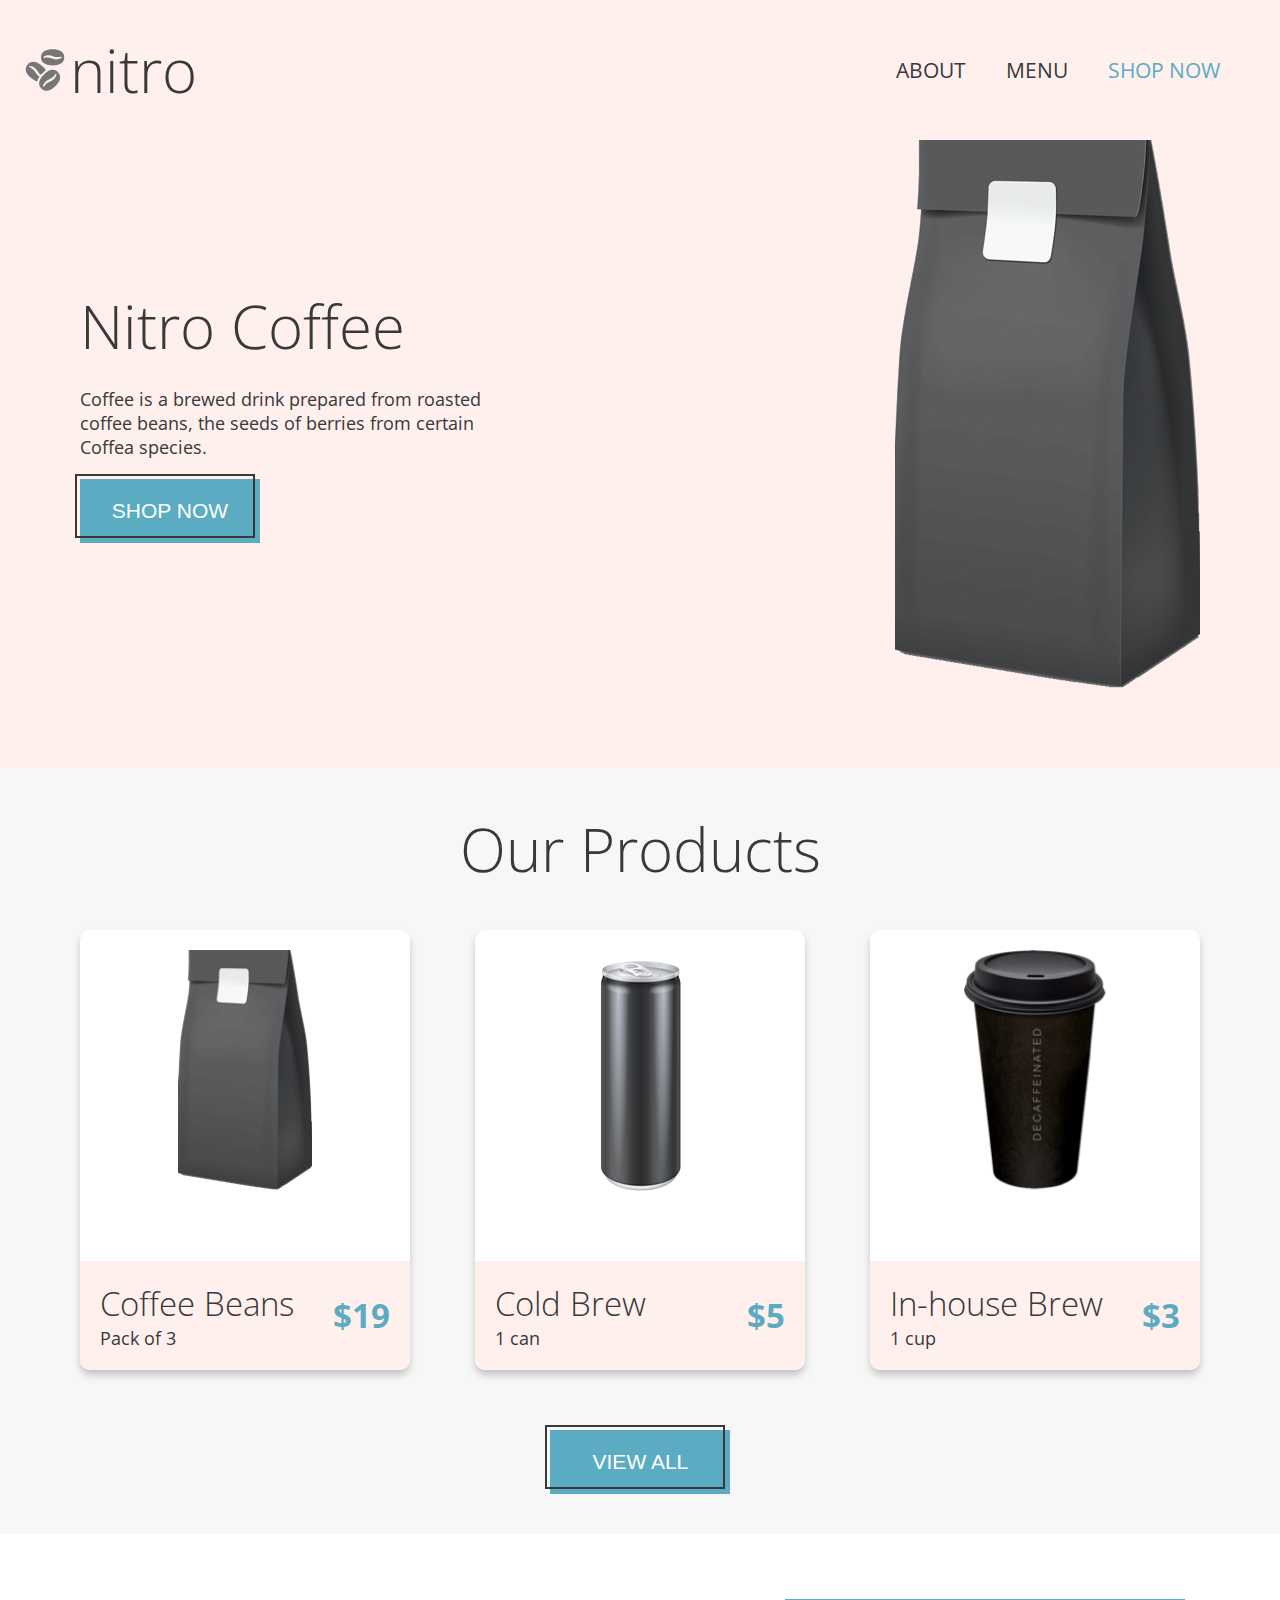
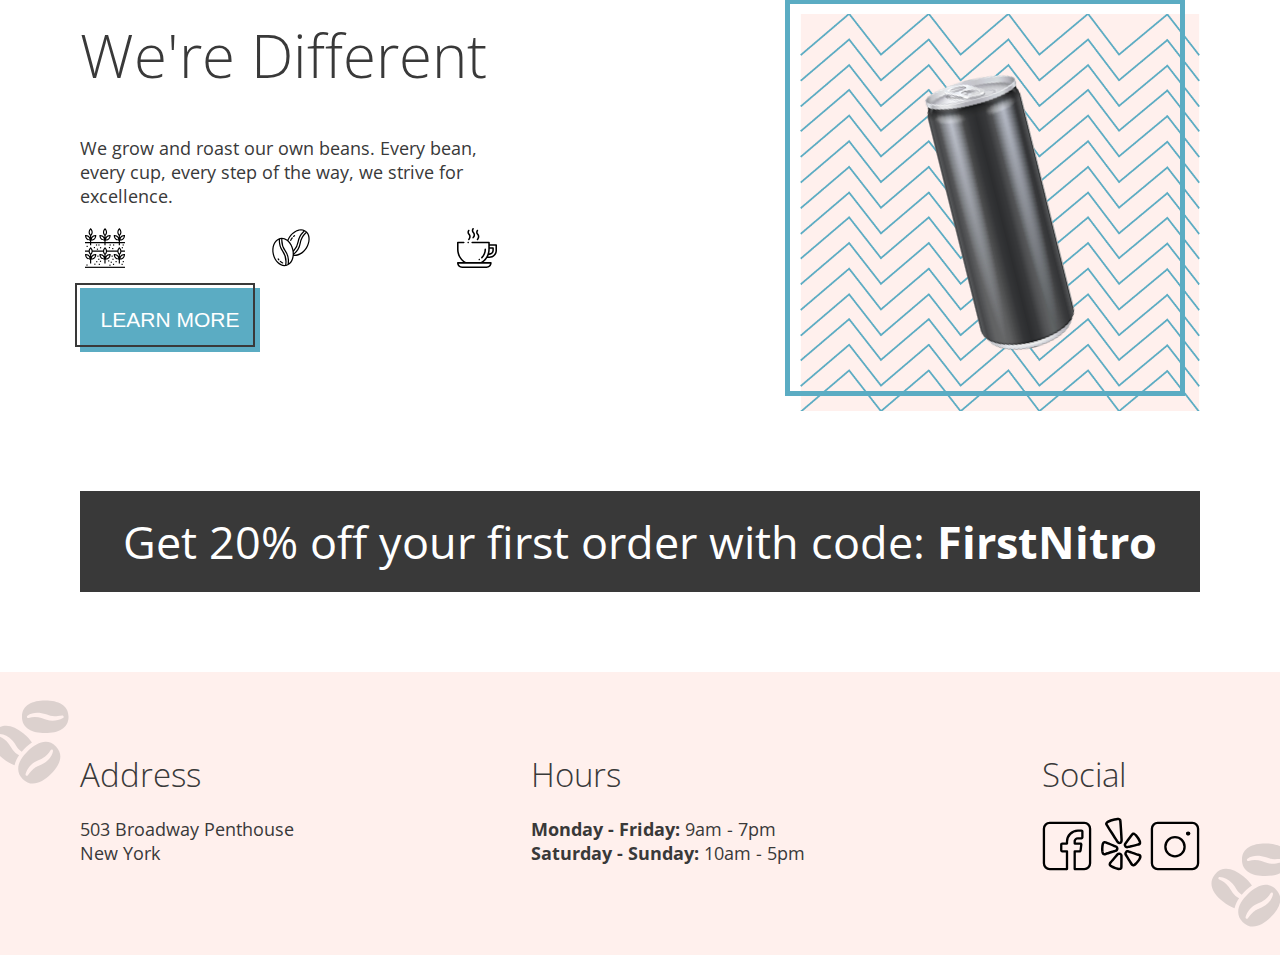
<file: index.html>
<!DOCTYPE html>
<html lang="en">
  <head>
    <meta charset="UTF-8" />
    <meta name="viewport" content="width=device-width, initial-scale=1.0" />
    <link
      href="https://fonts.googleapis.com/css2?family=Open+Sans:ital,wght@0,300;0,400;0,600;0,700;1,400&display=swap"
      rel="stylesheet"
    />
    <link rel="stylesheet" type="text/css" href="./scss/landing.css" />
    <title>Coffee Shop - Home</title>
  </head>
  <body>
    <!-- Header -->
    <header class="site-header">
      <nav class="toolbar">
        <div class="toolbar__container">
          <img
            class="toolbar__icon"
            src="./assets/logos/coffee-beans-logo-and-footer.svg"
            alt="coffee bean logo"
          />
          <h2 class="toolbar__title">nitro</h2>
        </div>
        <ul class="toolbar__list">
          <li class="toolbar__list--item">
            <a class="toolbar__list--link" href="index.html">ABOUT</a>
          </li>
          <li class="toolbar__list--item">
            <a class="toolbar__list--link" href="./pages/menu.html">MENU</a>
          </li>
          <li class="toolbar__list--item">
            <a class="toolbar__list--active-link" href="./pages/menu.html"
              >SHOP NOW</a
            >
          </li>
        </ul>
      </nav>

      <!-- Intro -->
      <div class="intro">
        <div class="intro__container">
          <h1 class="intro__container--title">Nitro Coffee</h1>
          <p class="intro__container--desc">
            Coffee is a brewed drink prepared from roasted coffee beans, the
            seeds of berries from certain Coffea species.
          </p>
          <div class="button__container">
            <div class="button__container--border">
            </div>
            <button class="button">SHOP NOW</button>
          </div>
        </div>
        <img
          class="intro__image"
          src="./assets/images/coffeebeans-hero.png"
          alt="coffee bag"
        />
      </div>
    </header>

    <!-- Products -->
    <section class="product">
      <h2 class="product__title">Our Products</h2>
      <div class="product__container">
        <card class="product__card">
          <img
            class="product__card--image"
            src="./assets/images/coffeebeans.png"
            alt="coffee beans"
          />
          <div class="product__card--container">
            <div class="product__card--desc">
              <h3 class="product__card--title">Coffee Beans</h3>
              <p>Pack of 3</p>
            </div>
            <strong class="product__card--price">$19</strong>
          </div>
        </card>
        <card class="product__card">
          <img
            class="product__card--image"
            src="./assets/images/coldbrew.png"
            alt="cold brew"
          />
          <div class="product__card--container">
            <div class="product__card--desc">
              <h3 class="product__card--title">Cold Brew</h3>
              <p>1 can</p>
            </div>
            <strong class="product__card--price">$5</strong>
          </div>
        </card>
        <card class="product__card">
          <img
            class="product__card--image"
            src="./assets/images/inhousebrew.png"
            alt="in-house brew"
          />
          <div class="product__card--container">
            <div class="product__card--desc">
              <h3 class="product__card--title">In-house Brew</h3>
              <p>1 cup</p>
            </div>
            <strong class="product__card--price">$3</strong>
          </div>
        </card>
      </div>
      <div class="button__container button--center">
        <div class="button__container--border-center">
        </div>
        <button class="button">VIEW ALL</button>
      </div>
    </section>

    <!-- Discounts -->
    <section class="discounts">
      <div class="discounts__container">
        <div class="discounts__section--left">
          <h2 class="discounts__title">We're Different</h2>
          <p class="discounts__desc">
            We grow and roast our own beans. Every bean, every cup, every step
            of the way, we strive for excellence.
          </p>
          <div class="discounts__row">
            <img
              class="discounts__row--icon"
              src="./assets/logos/planting.svg"
            />
            <img
              class="discounts__row--icon"
              src="./assets/logos/coffee-beans.svg"
            />
            <img
              class="discounts__row--icon"
              src="./assets/logos/coffee-cup.svg"
            />
          </div>
          <div class="button__container">
            <a href="index.html">
            <div class="button__container--border">
            </div>
            <button class="button">LEARN MORE</button>
          </div>
            </a>
        </div>
        <div class="discounts__section--right">
          <div class="discounts__section--container">
            <img
              class="discounts__section--can"
              src="./assets/images/tiltedcan.png"
              alt="tilted can"
            />
          </div>
        	<div class="discounts__section--border">
          </div>
        </div>
      </div>
      <p class="discounts__text">
        Get 20% off your first order with code: <strong class="discounts__text--bold">FirstNitro</strong>
      </p>
    </section>

    <!-- Footer -->
    <footer class="footer">
        <img
        class="footer__icon footer__icon--left"
        src="./assets/logos/coffee-beans-logo-and-footer.svg"
        alt="coffee bean logo"
      />
   <div class="footer__container">
        <div class="footer__address footer__container--item">
          <h3 class="footer__title">Address</h3>
          <p>
            503 Broadway Penthouse
            <br />
            New York
          </p>
        </div>
        <div class="footer__hours footer__container--item">
          <h3 class="footer__title">Hours</h3>
          <p>
            <strong class="footer__hours--bold">Monday - Friday:</strong> 9am - 7pm
            <br />
            <strong class="footer__hours--bold">Saturday - Sunday:</strong> 10am - 5pm
          </p>
        </div>
        <div class="footer__social footer__container--item">
          <h3 class="footer__title">Social</h3>
          <img
            class="footer__social--logo"
            src="./assets/logos/Facebook-Icon.svg"
            alt="Facebook"
          />
          <img
            class="footer__social--logo"
            src="./assets/logos/Yelp-Icon.svg"
            alt="Yelp"
          />
          <img
            class="footer__social--logo"
            src="./assets/logos/Instagram-Icon.svg"
            alt="Instagram"
          />
        </div>
      </div>
      <img
        class="footer__icon footer__icon--right"
        src="./assets/logos/coffee-beans-logo-and-footer.svg"
        alt="coffee bean logo"
      />
    </footer>
  </body>
</html>
</file>
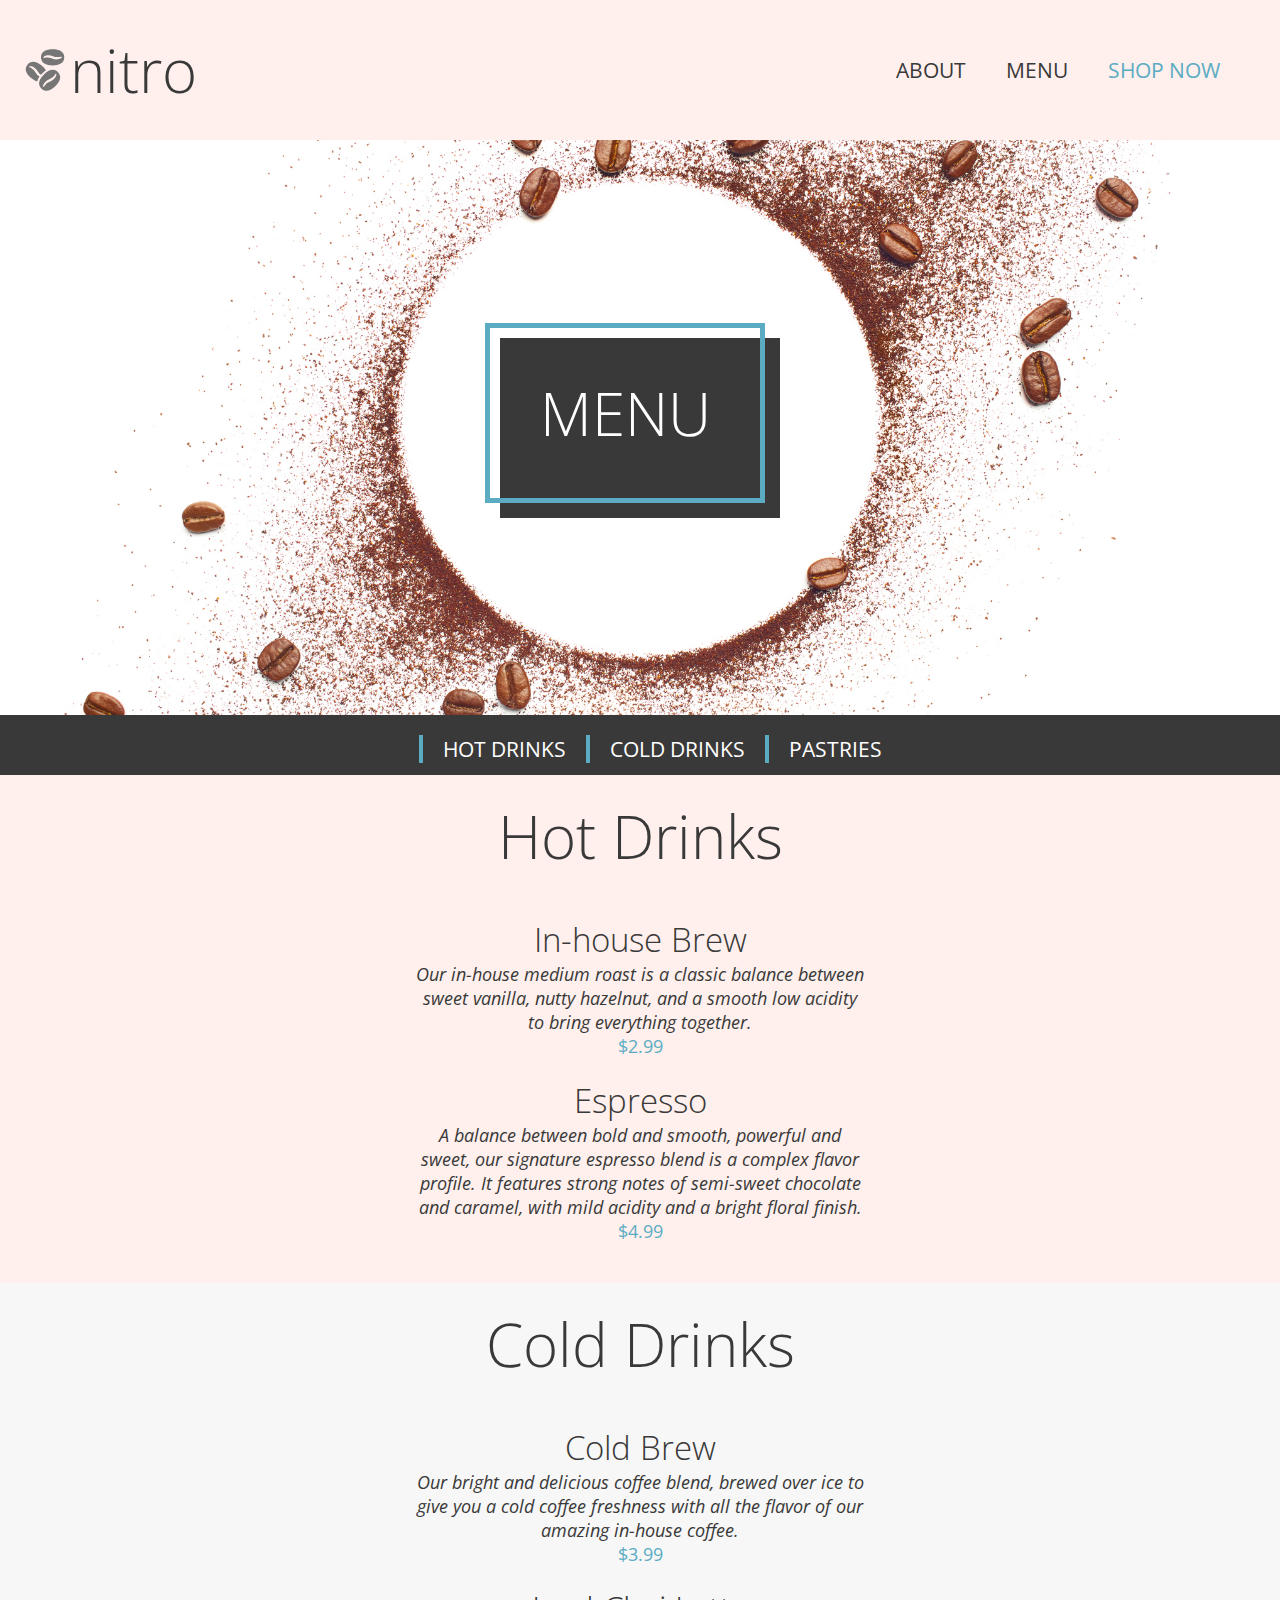
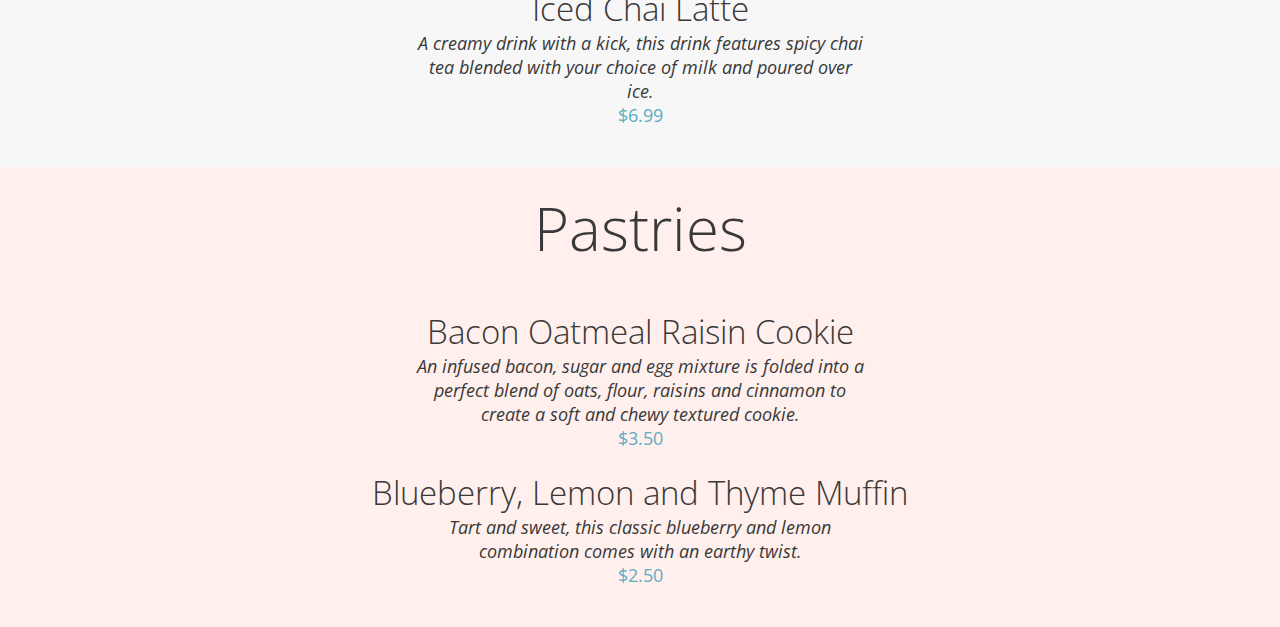
<file: pages/menu.html>
<!DOCTYPE html>
<html lang="en">
<head>
    <meta charset="UTF-8">
    <meta name="viewport" content="width=device-width, initial-scale=1.0">
    <link href="https://fonts.googleapis.com/css2?family=Open+Sans:ital,wght@0,300;0,400;0,600;0,700;1,400&display=swap" rel="stylesheet">
    <link rel="stylesheet" type="text/css" href="../scss/menu.css"></link>
    <title>Coffee Shop - Menu</title>
</head>
<body>
    <!-- Header -->
    <header class="site-header">
        <nav class="toolbar">
            <div class="toolbar__container">
                <img class="toolbar__icon" src="../assets/logos/coffee-beans-logo-and-footer.svg" alt="coffee bean logo" />
                <h2 class="toolbar__title ">nitro</h2>
            </div>
            <ul class="toolbar__list">
                <li class="toolbar__list--item">
                    <a class="toolbar__list--link" href="../index.html">ABOUT</a>
                </li>
                <li class="toolbar__list--item">
                    <a class="toolbar__list--link" href="menu.html">MENU</a>
                </li>
                <li class="toolbar__list--item">
                    <a class="toolbar__list--active-link" href="menu.html">SHOP NOW</a>
                </li>
            </ul>
        </nav>

    <!-- Header Image -->
        <div class="header-image">
        	<div class="header-image__container">
            	<div class="header-image__container--border">
                	<h1 class="header-image__container--title">MENU</h1>
                </div>
            </div>
        </div>
    <!-- Menu Items -->
        <nav class="menu__items">
            <ul class="menu__nav">
                <li class="menu__nav-item">
                    <a class="menu__nav-item--link" href="#hot-drinks">Hot Drinks</a>
                </li>
                <li class="menu__nav-item">
                    <a class="menu__nav-item--link" href="#cold-drinks">Cold Drinks</a>
                </li>
                <li class="menu__nav-item">
                    <a class="menu__nav-item--link" href="#pastries">Pastries</a>
                </li>
            </ul>
        </nav>
    </header>

    <main>
    <!-- Menu Sections -->
    <!-- The p tags are indented for legibilty - they are not in a different container -->
        <section id="hot-drinks" class="menu-section">
            <h2 class="menu-section__title">Hot Drinks</h2>
            <h3 class="menu-section__item">In-house Brew</h3>
                <p class="menu-section__item--desc">Our in-house medium roast is a classic balance between sweet vanilla, nutty hazelnut, and a smooth low acidity to bring everything together.</p>
                <p class="menu-section__item--price">$2.99</p>
            <h3 class="menu-section__item">Espresso</h3>
                <p class="menu-section__item--desc">A balance between bold and smooth, powerful and sweet, our signature espresso blend is a complex flavor profile. It features strong notes of semi-sweet chocolate and caramel, with mild acidity and a bright floral finish.</p>
                <p class="menu-section__item--price">$4.99</p>
        </section>
        <section id="cold-drinks" class="menu-section">
            <h2 class="menu-section__title">Cold Drinks</h2>
            <h3 class="menu-section__item">Cold Brew</h3>
                <p class="menu-section__item--desc">Our bright and delicious coffee blend, brewed over ice to give you a cold coffee freshness with all the flavor of our amazing in-house coffee.</p>
                <p class="menu-section__item--price">$3.99</p>
            <h3 class="menu-section__item">Iced Chai Latte</h3>
                <p class="menu-section__item--desc">A creamy drink with a kick, this drink features spicy chai tea blended with your choice of milk and poured over ice.</p>
                <p class="menu-section__item--price">$6.99</p>
        </section>
        <section id="pastries" class="menu-section">
            <h2 class="menu-section__title">Pastries</h2>
            <h3 class="menu-section__item">Bacon Oatmeal Raisin Cookie</h3>
                <p class="menu-section__item--desc">An infused bacon, sugar and egg mixture is folded into a perfect blend of oats, flour, raisins and cinnamon to create a soft and chewy textured cookie.</p>
                <p class="menu-section__item--price">$3.50</p>
            <h3 class="menu-section__item">Blueberry, Lemon and Thyme Muffin</h3>
                <p class="menu-section__item--desc">Tart and sweet, this classic blueberry and lemon combination comes with an earthy twist.</p>
                <p class="menu-section__item--price">$2.50</p>
        </section>
    </main>
</body>
</html>
</file>
<file: scss/landing.css>
/* All font sizing is based on the body's default root font size (16px) */
/* Variables */
/* Mixins */
/* Global Styling */
body {
  padding: 0;
  margin: 0;
}

h1, h2, h3, p, li, strong, a {
  font-family: "Open Sans", sans-serif;
  color: #393939;
  margin: 0;
  list-style-type: none;
}

h1, h2 {
  font-size: 3.75rem;
}

h3, #toolbar-title {
  font-size: 2.06rem;
}

h1, h2, h3, #toolbar-title {
  font-weight: lighter;
}

p {
  font-size: 1.125rem;
}

a {
  text-decoration: none;
}

/* Header */
.toolbar, .toolbar__list, .toolbar__container {
  display: flex;
  justify-content: space-between;
  align-items: center;
  padding: 1.25rem;
}
.toolbar__container {
  padding: 0;
}
.toolbar__title {
  margin: 0;
}
.toolbar__list--item {
  list-style-type: none;
  font-size: 1.3125rem;
  margin: 0 1.25rem;
}
.toolbar__list--active-link {
  color: #5BACC3;
}
.toolbar__icon, .discounts__row--icon, .footer__social--logo {
  min-width: 3.125rem;
  max-width: 7.5rem;
}

/* Local Styling */
.button {
  min-width: 11.25rem;
  max-width: 80vw;
  box-sizing: border-box;
  border: none;
  background: #5BACC3;
  color: #FFF;
  font-size: 1.3125rem;
  padding: 1.25rem 0;
}
.button__container {
  position: relative;
}
.button__container--border {
  min-width: 11.25rem;
  max-width: 80vw;
  box-sizing: border-box;
  height: 100%;
  position: absolute;
  top: -0.3125rem;
  left: -0.3125rem;
  border: 0.125rem solid #393939;
}
.button__container--border:active {
  min-width: 11.25rem;
  max-width: 80vw;
  box-sizing: border-box;
  height: 100%;
  position: absolute;
  top: 0;
  left: 0;
  border: 0.125rem solid #393939;
}
.button__container--border-center {
  min-width: 11.25rem;
  max-width: 80vw;
  height: 100%;
  box-sizing: border-box;
  position: absolute;
  top: -0.3125rem;
  left: -0.3125rem;
  border: 0.125rem solid #393939;
}
.button__container--border-center:active {
  min-width: 11.25rem;
  max-width: 80vw;
  box-sizing: border-box;
  height: 100%;
  position: absolute;
  top: 0;
  left: 0;
  border: 0.125rem solid #393939;
}
.button--center {
  margin-top: 2.5rem;
  margin-left: 42%;
}

header, .intro, footer {
  background: #FFF0ED;
}

/* Intro */
.intro {
  display: flex;
  justify-content: space-between;
  align-items: center;
  padding: 0 5rem 5rem 5rem;
  flex-wrap: wrap;
}
.intro__container {
  width: 33vw;
}
.intro__container--title {
  margin: 0;
}
.intro__container--desc {
  margin: 1.25rem 0;
}

/* Products */
.product {
  background-color: #F7F7F7;
  padding: 2.5rem 5rem;
}
.product__container, .product__card--container, .product__card {
  display: flex;
  justify-content: space-between;
  flex-wrap: wrap;
}
.product__title {
  text-align: center;
  margin: 0;
  padding-bottom: 2.5rem;
}
.product__card {
  flex-direction: column;
  min-width: 20.625rem;
  max-width: 21.875rem;
  min-height: 27.5rem;
  max-height: 28.75rem;
  border-radius: 0.625rem;
  background-color: #FFF;
  box-shadow: 0 0.3125rem 0.5625rem -0.0625rem rgba(0, 0, 0, 0.25);
  margin-bottom: 1.25rem;
}
.product__card--container {
  flex-direction: row;
  align-items: center;
  border-radius: 0 0 0.625rem 0.625rem;
  background-color: #FFF0ED;
  padding: 1.25rem;
}
.product__card--title, .product__card--desc {
  margin: 0;
}
.product__card--image {
  min-height: 15rem;
  max-height: 34.375rem;
  display: block;
  margin: 1.25rem auto;
}
.product__card--price {
  font-size: 2.06rem;
  color: #5BACC3;
}

/* Discounts */
@-webkit-keyframes flash {
  0% {
    background-color: #393939;
  }
  50% {
    background-color: #5BACC3;
  }
  100% {
    background-color: #393939;
  }
}
@keyframes flash {
  0% {
    background-color: #393939;
  }
  50% {
    background-color: #5BACC3;
  }
  100% {
    background-color: #393939;
  }
}
@-webkit-keyframes spin {
  from {
    transform: rotate(0deg);
  }
  to {
    transform: rotate(360deg);
  }
}
@keyframes spin {
  from {
    transform: rotate(0deg);
  }
  to {
    transform: rotate(360deg);
  }
}
.discounts__container {
  display: flex;
  justify-content: space-between;
  flex-wrap: wrap;
  padding: 5rem;
}
.discounts__title {
  margin-bottom: 2.5rem;
}
.discounts__section--left {
  display: flex;
  flex-direction: column;
  width: 33vw;
}
.discounts__section--right {
  display: flex;
  justify-content: center;
  align-items: center;
  min-width: 25rem;
  max-width: 31.25rem;
  position: relative;
  background: url("../assets/images/coldbrewbackground.png") center/cover no-repeat;
}
.discounts__section--border {
  display: flex;
  justify-content: center;
  align-items: center;
  min-width: 25rem;
  max-width: 31.25rem;
  position: relative;
  height: 100%;
  box-sizing: border-box;
  position: absolute;
  top: -0.9375rem;
  left: -0.9375rem;
  border: 0.3125rem solid #5BACC3;
}
.discounts__section--container {
  display: flex;
  justify-content: center;
  align-items: center;
  min-width: 25rem;
  max-width: 31.25rem;
  position: relative;
  padding: 3.75rem 0;
  z-index: 10;
}
.discounts__section--container:hover {
  -webkit-animation-name: spin;
          animation-name: spin;
  -webkit-animation-duration: 2s;
          animation-duration: 2s;
  -webkit-animation-timing-function: linear;
          animation-timing-function: linear;
  -webkit-animation-iteration-count: infinite;
          animation-iteration-count: infinite;
}
.discounts__row {
  display: flex;
  justify-content: space-between;
  padding: 1.25rem 0;
}
.discounts__row--icon {
  height: 2.5rem;
}
.discounts__text {
  background: #393939;
  min-width: 0;
  max-width: 90vw;
  padding: 1.25rem;
  margin: 0 5rem 5rem 5rem;
  color: #FFF;
  font-size: 2.8125rem;
  text-align: center;
  -webkit-animation-name: flash;
          animation-name: flash;
  -webkit-animation-duration: 2.5s;
          animation-duration: 2.5s;
  -webkit-animation-iteration-count: infinite;
          animation-iteration-count: infinite;
}
.discounts__text--bold {
  font-size: 2.8125rem;
  color: #FFF;
}

/* Footer */
.footer {
  position: relative;
  overflow: hidden;
}
.footer__container {
  display: flex;
  justify-content: space-between;
  padding: 5rem 5rem;
}
.footer__title {
  margin-bottom: 1.25rem;
}
.footer__icon {
  opacity: 25%;
  min-width: 3.75rem;
  max-width: 7.5rem;
  height: 6.25rem;
}
.footer__icon--left {
  position: absolute;
  top: 1.25rem;
  left: -1.25rem;
}
.footer__icon--right {
  position: absolute;
  bottom: 1.25rem;
  right: -1.25rem;
}
.footer__social__hours--bold {
  font-size: 1.125rem;
}/*# sourceMappingURL=landing.css.map */
</file>
<file: scss/menu.css>
/* All font sizing is based on the body's default root font size (16px) */
/* Variables */
/* Mixins */
/* Global Styling */
body {
  padding: 0;
  margin: 0;
}

h1, h2, h3, p, li, strong, a {
  font-family: "Open Sans", sans-serif;
  color: #393939;
  margin: 0;
  list-style-type: none;
}

h1, h2 {
  font-size: 3.75rem;
}

h3, #toolbar-title {
  font-size: 2.06rem;
}

h1, h2, h3, #toolbar-title {
  font-weight: lighter;
}

p {
  font-size: 1.125rem;
}

a {
  text-decoration: none;
}

/* Header */
.toolbar, .toolbar__list, .toolbar__container {
  display: flex;
  justify-content: space-between;
  align-items: center;
  padding: 1.25rem;
}
.toolbar__container {
  padding: 0;
}
.toolbar__title {
  margin: 0;
}
.toolbar__list--item {
  list-style-type: none;
  font-size: 1.3125rem;
  margin: 0 1.25rem;
}
.toolbar__list--active-link {
  color: #5BACC3;
}
.toolbar__icon {
  min-width: 3.125rem;
  max-width: 7.5rem;
}

/* Local Styling */
h2, h3, p {
  text-align: center;
}

/* Header */
.toolbar {
  background-color: #FFF0ED;
}

/* Header Image */
.header-image {
  display: flex;
  justify-content: center;
  align-items: center;
  background: url("../assets/images/coffee-circle.jpg") center/cover no-repeat;
  min-width: 100%;
  max-width: 100%;
  min-height: 35.9375rem;
  max-height: 37.5rem;
}
.header-image__container, .header-image__container--border {
  min-width: 17.5rem;
  max-width: 18.75rem;
  min-height: 11.25rem;
  max-height: 12.5rem;
  position: relative;
  background: #393939;
}
.header-image__container--border {
  display: flex;
  justify-content: center;
  align-items: center;
  box-sizing: border-box;
  background: none;
  position: absolute;
  top: -0.9375rem;
  left: -0.9375rem;
  border: 0.3125rem solid #5BACC3;
}
.header-image__container--title {
  text-align: center;
  color: #FFF;
}

/* Menu Navigation */
.menu__items {
  background: #393939;
  min-width: 100%;
  max-width: 100%;
  min-height: 3.75rem;
  max-height: 5rem;
  text-align: center;
}
.menu__nav-item {
  border-left: 0.25rem solid #5BACC3;
  padding-left: 1.25rem;
  margin: 1.25rem 1.25rem 0 0;
}
.menu__nav-item--link {
  font-size: 1.3125rem;
  font-weight: normal;
  color: #FFF;
  text-transform: uppercase;
}

ul.menu__nav {
  display: flex;
  justify-content: center;
  align-items: center;
  margin: 0;
}

/* Menu Items */
#hot-drinks, #pastries {
  background: #FFF0ED;
}

#cold-drinks {
  background: #F7F7F7;
}

.menu-section {
  display: flex;
  justify-content: center;
  align-items: center;
  flex-direction: column;
  padding: 1.25rem;
}
.menu-section__title {
  margin-bottom: 2.5rem;
}
.menu-section__item--desc {
  font-size: 1.125rem;
  font-style: italic;
  max-width: 35vw;
}
.menu-section__item--price {
  color: #5BACC3;
  margin-bottom: 1.25rem;
}/*# sourceMappingURL=menu.css.map */
</file>
